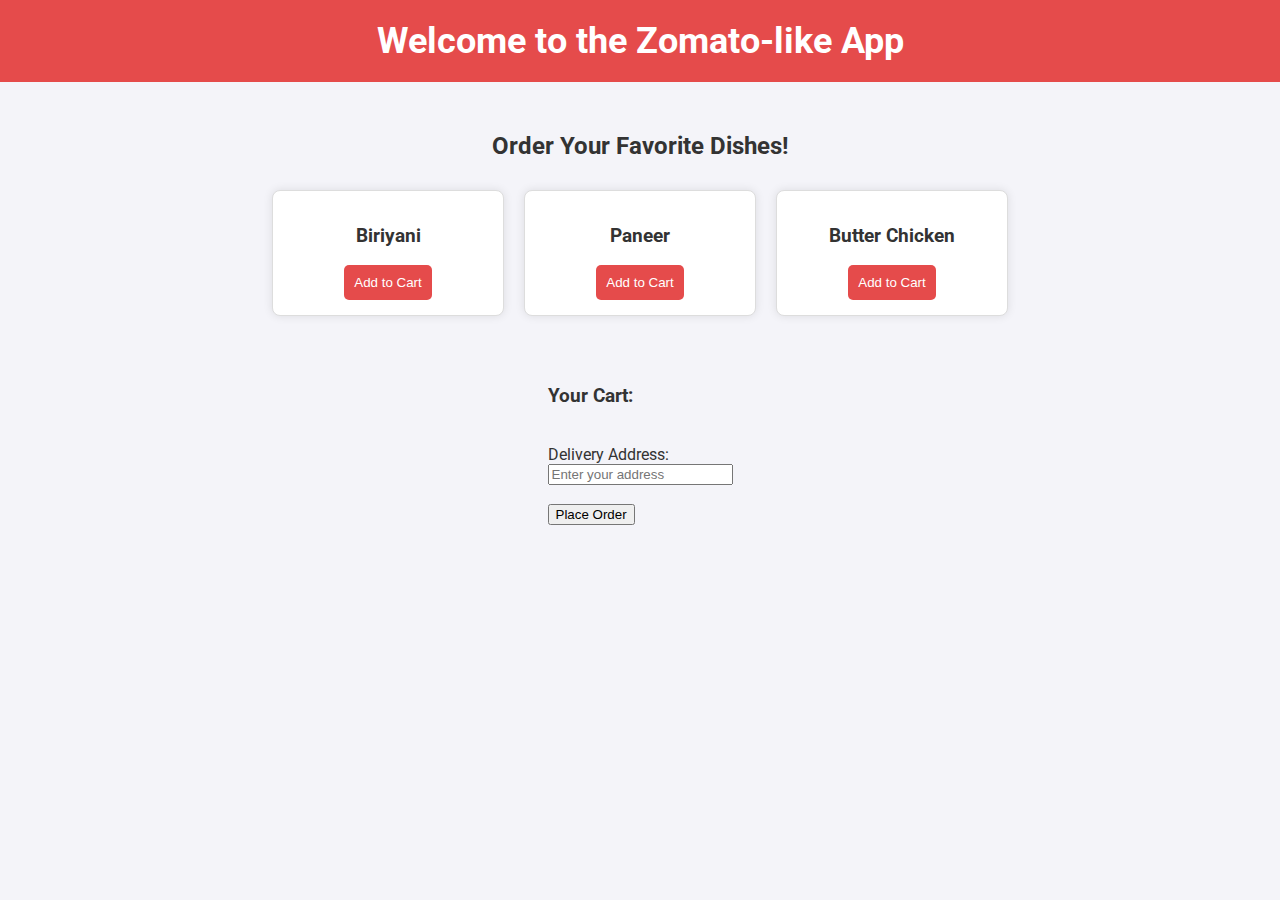
<file: index.html>
<!DOCTYPE html>
<html lang="en">
<head>
    <meta charset="UTF-8">
    <meta name="viewport" content="width=device-width, initial-scale=1.0">
    <title>Zomato-like App</title>
    <link href="https://fonts.googleapis.com/css2?family=Roboto:wght@400;700&display=swap" rel="stylesheet">
    <style>
        body {
            font-family: 'Roboto', sans-serif;
            margin: 0;
            padding: 0;
            background-color: #f4f4f9;
            color: #333;
        }

        header {
            background-color: #e54b4b;
            color: white;
            padding: 20px;
            text-align: center;
        }

        header h1 {
            margin: 0;
            font-size: 36px;
        }

        .container {
            display: flex;
            justify-content: center;
            align-items: center;
            flex-direction: column;
            margin: 30px;
        }

        .dish-list {
            display: flex;
            justify-content: space-around;
            flex-wrap: wrap;
            margin-bottom: 20px;
        }

        .dish-item {
            background-color: #fff;
            border: 1px solid #ddd;
            padding: 15px;
            width: 200px;
            text-align: center;
            margin: 10px;
            border-radius: 8px;
            box-shadow: 0 0 10px rgba(0, 0, 0, 0.1);
        }

        .dish-item button {
            background-color: #e54b4b;
            color: white;
            padding: 10px;
            border: none;
            cursor: pointer;
            border-radius: 5px;
        }

        .cart {
            margin-top: 20px;
        }

        .cart-item {
            padding: 10px;
            border: 1px solid #ddd;
            margin-bottom: 10px;
            background-color: #fff;
            border-radius: 5px;
        }

        footer {
            background-color: #333;
            color: white;
            text-align: center;
            padding: 10px;
            position: fixed;
            width: 100%;
            bottom: 0;
        }
    </style>
</head>
<body>

    <header>
        <h1>Welcome to the Zomato-like App</h1>
    </header>

    <div class="container">
        <h2>Order Your Favorite Dishes!</h2>

        <!-- List of dishes -->
        <div class="dish-list">
            <div class="dish-item">
                <h3>Biriyani</h3>
                <button class="add-to-cart" data-item="Biriyani" data-price="150">Add to Cart</button>
            </div>
            <div class="dish-item">
                <h3>Paneer</h3>
                <button class="add-to-cart" data-item="Paneer" data-price="100">Add to Cart</button>
            </div>
            <div class="dish-item">
                <h3>Butter Chicken</h3>
                <button class="add-to-cart" data-item="Butter Chicken" data-price="200">Add to Cart</button>
            </div>
            <!-- Add more dishes here -->
        </div>

        <!-- Cart Section -->
        <div class="cart">
            <h3>Your Cart:</h3>
            <ul id="cart-list">
                <!-- Cart items will be dynamically added here -->
            </ul>
            <br>
            <label for="address">Delivery Address:</label><br>
            <input type="text" id="address" placeholder="Enter your address" required><br><br>
            <button onclick="placeOrder()" class="button">Place Order</button>
        </div>
    </div>



    <script>
        let cart = [];

        // Add item to cart
        document.querySelectorAll('.add-to-cart').forEach(button => {
            button.addEventListener('click', function () {
                const itemName = this.getAttribute('data-item');
                const itemPrice = this.getAttribute('data-price');

                // Check if item is already in cart
                const existingItem = cart.find(item => item.name === itemName);
                if (existingItem) {
                    existingItem.quantity += 1;
                } else {
                    cart.push({ name: itemName, price: itemPrice, quantity: 1 });
                }

                // Update cart UI
                updateCart();
            });
        });

        // Update the cart UI
        function updateCart() {
            const cartList = document.getElementById('cart-list');
            cartList.innerHTML = '';

            cart.forEach(item => {
                const cartItem = document.createElement('li');
                cartItem.classList.add('cart-item');
                cartItem.textContent = `${item.name} x${item.quantity} - ₹${item.price * item.quantity}`;
                cartList.appendChild(cartItem);
            });
        }

        // Place the order
        function placeOrder() {
            const address = document.getElementById('address').value;
            if (cart.length === 0) {
                alert('Please add items to your cart.');
                return;
            }
            if (!address) {
                alert('Please enter your delivery address.');
                return;
            }

            // Send the order details to the backend (for now, just log the order)
            const orderDetails = {
                cart: cart,
                address: address
            };
            console.log('Order placed:', orderDetails);

            // Send the order to Flask backend using fetch
            fetch('/place_order', {
                method: 'POST',
                headers: {
                    'Content-Type': 'application/json',
                },
                body: JSON.stringify(orderDetails)  // Send the data as JSON
            })
            .then(response => response.json())
            .then(data => {
                if (data.message) {
                    alert('Order placed successfully!');
                    // Reset the cart
                    cart = [];
                    updateCart();
                    document.getElementById('address').value = '';  // Clear the address field
                } else {
                    alert('Error: ' + data.error);
                }
            })
            .catch(error => {
                console.error('Error:', error);
                alert('Something went wrong!');
            });
        }
    </script>
</body>
</html>
</file>
